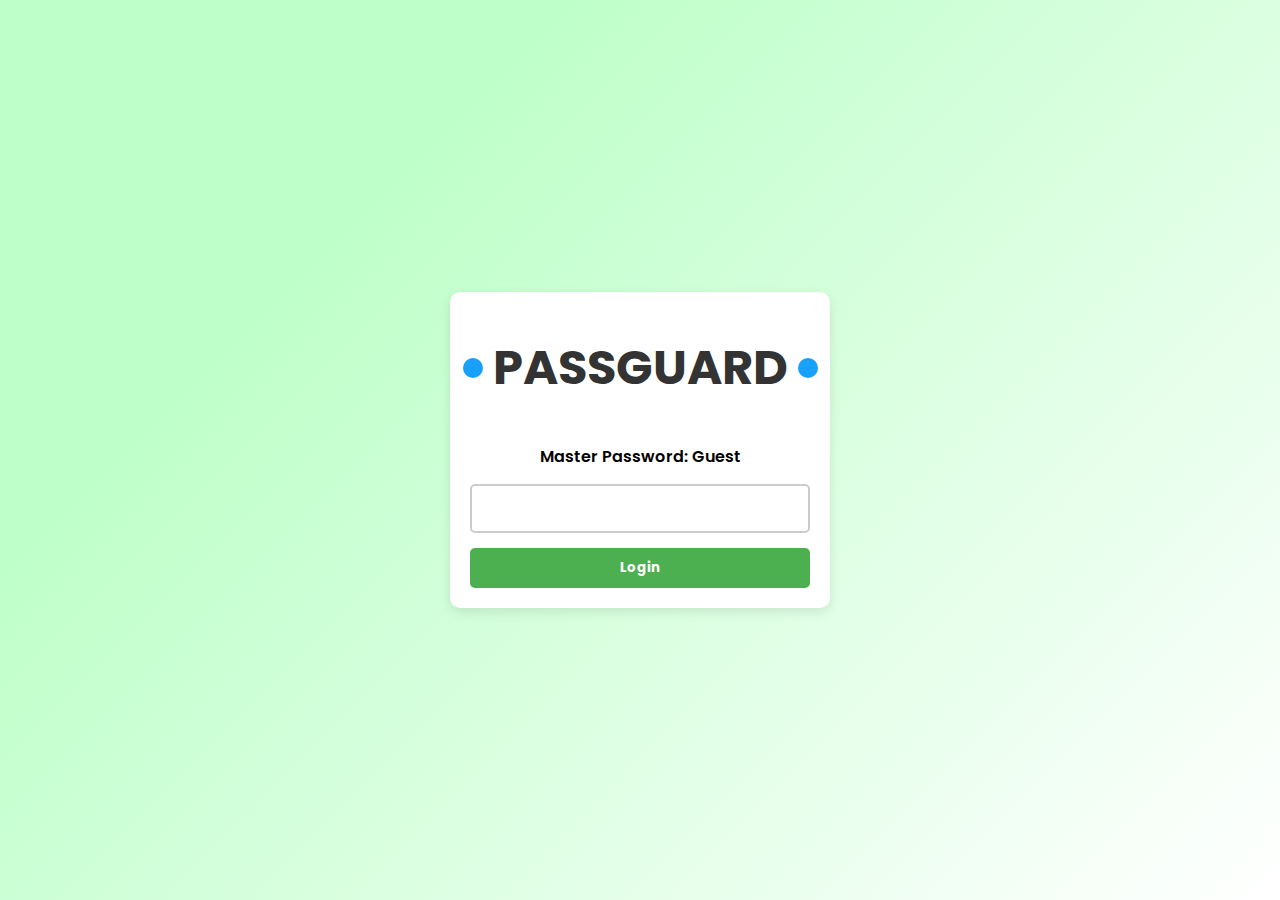
<file: index.html>
<!DOCTYPE html>
<html lang="en">

<head>
    <meta charset="UTF-8">
    <meta name="viewport" content="width=device-width, initial-scale=1.0">
    <title>PassGuard - Secure Login</title>
    <link rel="stylesheet" href="style.css">
</head>
<style>

body {
    font-family: Arial, sans-serif;
    background-color: #f0f0f0;
    margin: 0;
    display: flex;
    justify-content: center;
    align-items: center;
    height: 100vh;
}

.container {
    text-align: center;
}

h1 {
    font-size: 3rem;
    color: #333;
    position: relative;
    display: inline-block;
    text-transform: uppercase;
}

h1:before {
    content: '';
    position: absolute;
    width: 20px;
    height: 20px;
    background-color: #18a0fb;
    border-radius: 50%;
    top: 50%;
    left: -30px;
    transform: translateY(-50%);
}

h1:after {
    content: '';
    position: absolute;
    width: 20px;
    height: 20px;
    background-color: #18a0fb;
    border-radius: 50%;
    top: 50%;
    right: -30px;
    transform: translateY(-50%);
}
</style>
<body>
    <div class="container">
        <h1>PassGuard</h1>
        <form id="login-form">
            <label for="master-password">Master Password:  Guest</label>
            <input type="password" id="master-password" required>
            <button type="submit" class="btn">Login</button>
        </form>
        <p id="error-message" style="color: red; display: none;">Incorrect Password. Please try again.</p>
    </div>

    <script src="login.js"></script>
    
</body>

</html>
</file>
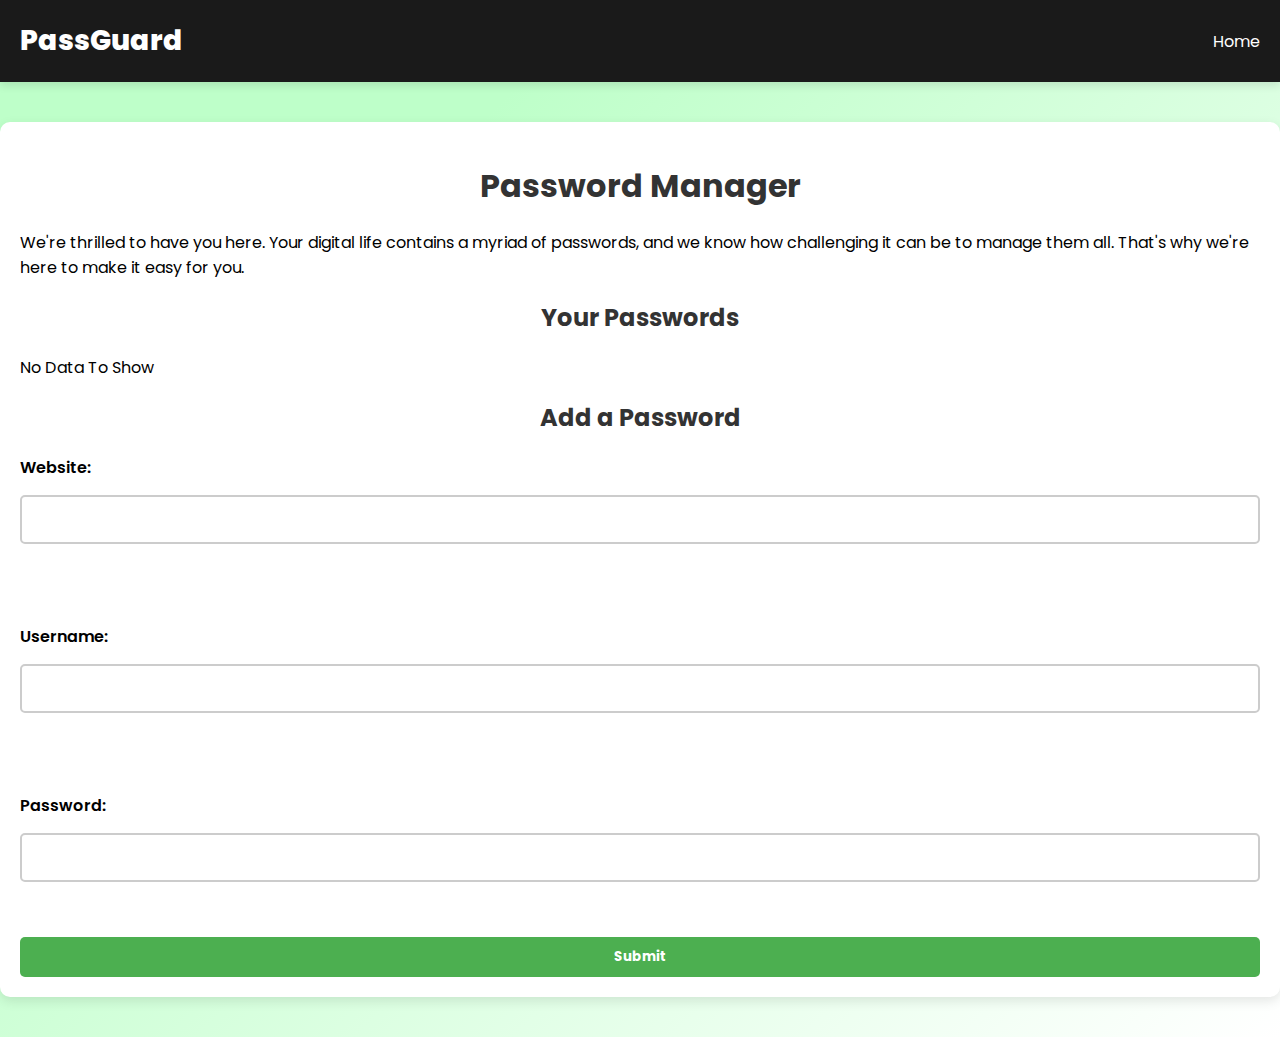
<file: passwords.html>
<!DOCTYPE html>
<html lang="en">

<head>
    <meta charset="UTF-8">
    <meta name="viewport" content="width=device-width, initial-scale=1.0">
    <title>PassX - Your Personal Password Manager</title>
    <link rel="stylesheet" href="style.css">
</head>

<body>
    <nav>
        <div class="logo">PassGuard</div>
        <ul>
            <li>Home <a href=""></a></li>
          
        </ul>
    </nav>
    <div class="container">
        <h1>Password Manager</h1>
        <p>We're thrilled to have you here. Your digital life contains a myriad of passwords, and we know how
            challenging it can be to manage them all. That's why we're here to make it easy for you.</p>
        <h2>Your Passwords <span id="alert">(Copied!)</span></h2> 
        <table>
            <tr>
                <th>Website</th>
                <th>Username</th>
                <th>Password</th>
                <th>Delete</th>
            </tr> 
 
        </table>

        <h2>Add a Password</h2>
        <form action="/submit" method="post">

            <!-- Text input for website -->
            <label for="website">Website:</label>
            <input type="text" id="website" name="website" required>
            <br><br>

            <!-- Text input for username -->
            <label for="username">Username:</label>
            <input type="text" id="username" name="username" required>
            <br><br>

            <!-- Password input -->
            <label for="password">Password:</label>
            <input type="password" id="password" name="password" required>
            <br>
            <!-- Submit button -->
            <button class="btn" type="submit">Submit</button>
        </form>
    </div>
    <script src="script.js"></script>
</body>

</html>
</file>
<file: style.css>
@import url('https://fonts.googleapis.com/css2?family=Noto+Sans:ital,wght@0,700;1,300&family=Poppins:wght@300;400;600&display=swap');

* {
    margin: 0;
    padding: 0;
    box-sizing: border-box;
    font-family: 'Noto Sans', sans-serif;
    font-family: 'Poppins', sans-serif;
}

body {
    background-color: #ffffff;
    background-image: linear-gradient(315deg, #ffffff 0%, #beffc9 74%);
}

nav {
    background-color: #1a1a1a;
    color: white;
    padding: 20px;
    display: flex;
    justify-content: space-between;
    align-items: center;
    box-shadow: 0 4px 8px rgba(0, 0, 0, 0.1);
}

.logo {
    font-weight: 800;
    font-size: 28px;
    cursor: pointer;
    transition: color 0.3s ease;
}

.logo:hover {
    color: #4CAF50;
}

ul {
    display: flex;
    gap: 20px;
    list-style: none;
}

ul > li {
    cursor: pointer;
    transition: color 0.3s ease;
}

ul > li:hover {
    color: #4CAF50;
}

.container {
    max-width: 100vw;
    margin: 40px auto;
    padding: 20px;
    background: white;
    border-radius: 10px;
    box-shadow: 0 4px 12px rgba(0, 0, 0, 0.1);
    animation: fadeIn 1s ease-in-out;
}

@keyframes fadeIn {
    from {
        opacity: 0;
        transform: translateY(10px);
    }
    to {
        opacity: 1;
        transform: translateY(0);
    }
}

h1, h2, h3 {
    margin: 20px 0;
    color: #333;
    text-align: center;
}

form {
    display: flex;
    flex-direction: column;
    gap: 15px;
    margin-top: 20px;
}

label {
    font-size: 16px;
    font-weight: 600;
}

input {
    padding: 10px;
    border: 2px solid #ccc;
    border-radius: 5px;
    font-size: 16px;
    transition: border-color 0.3s ease;
}

input:focus {
    border-color: #4CAF50;
    outline: none;
}

table {
    width: 100%;
    border-collapse: collapse;
    margin-top: 20px;
}

th, td {
    padding: 15px;
    text-align: left;
    border-bottom: 2px solid #f0f0f0;
}

th {
    background-color: #4CAF50;
    color: white;
}

tr:nth-child(even) {
    background-color: #f9f9f9;
}

tr:hover {
    background-color: #f1f1f1;
}

.btn, .btnsm {
    padding: 10px 20px;
    background: #4CAF50;
    color: white;
    font-weight: 700;
    border: none;
    border-radius: 5px;
    cursor: pointer;
    transition: background-color 0.3s ease, transform 0.1s ease;
}

.btn:hover, .btnsm:hover {
    background-color: #45a049;
}

.btn:active, .btnsm:active {
    transform: scale(0.98);
}

#error-message {
    color: red;
    font-weight: 700;
    text-align: center;
    margin-top: 10px;
}

img {
    cursor: pointer;
    position: relative;
    bottom: 7px;
    width: 20px;
    height: 20px;
    transition: transform 0.2s ease;
}

img:hover {
    transform: scale(1.2);
}

#alert {
    display: none;
    color: green;
    font-weight: 700;
    margin-left: 10px;
}
</file>
